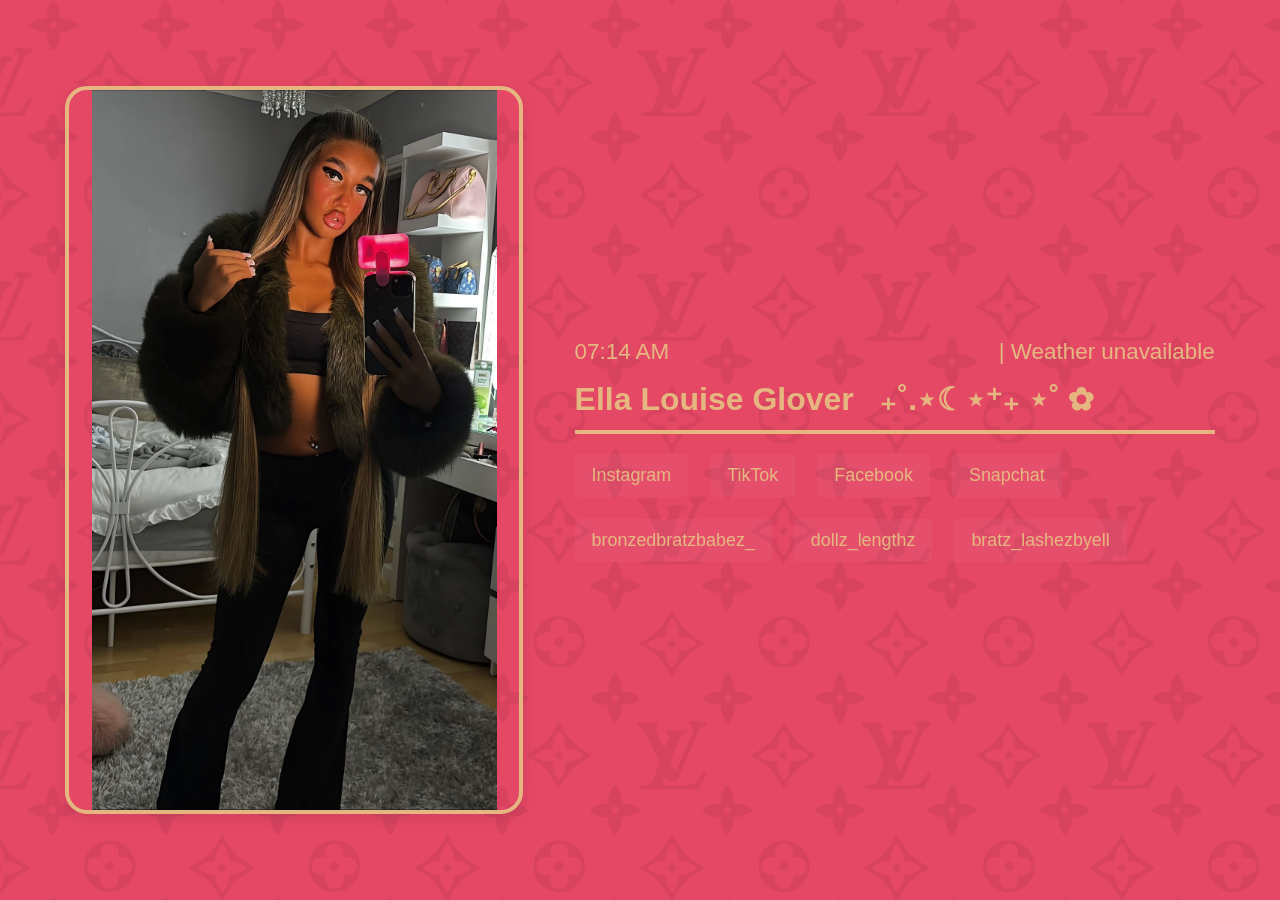
<file: Couture/index.html>
<!doctype html>
<html lang="en">
    <head>
        <meta charset="UTF-8" />
        <meta name="viewport" content="width=device-width, initial-scale=1.0" />
        <title>Couture ⋆˚✿˖°</title>
        <link rel="stylesheet" href="Couture.css" />
        <link rel="shortcut icon" type="image/png" href="favicon.png" />
    </head>

    <body>
        <div class="page-grid">
            <img id="image" class="side-image" alt="Ella">

            <div class="content-container">
                <div class="time-weather-header">
                    <div id="time">Loading Time...</div>
                    <div id="weather">Loading Weather...</div>
                </div>

                <h1 class="page-title">Ella Louise Glover &nbsp; ₊˚.⋆☾⋆⁺₊ ⋆˚ ✿</span></h1>

                <div class="link-grid">
                    <a href="https://www.instagram.com/ellalouisegloverxx/" class="link-btn" target="_blank">Instagram</a>
                    <a href="https://www.tiktok.com/@ellalouiseglover" class="link-btn" target="_blank">TikTok</a>
                    <a href="https://www.facebook.com/profile.php?id=61572906027044" class="link-btn" target="_blank">Facebook</a>
                    <a href="https://www.snapchat.com/@ellalougloverxo" class="link-btn" target="_blank">Snapchat</a>
                    <a href="https://www.instagram.com/bronzedbratzbabez_/" class="link-btn" target="_blank">bronzedbratzbabez_</a>
                    <a href="https://www.instagram.com/dollz_lengthz/" class="link-btn" target="_blank">dollz_lengthz</a>
                    <a href="https://www.instagram.com/bratz_lashezbyell/" class="link-btn" target="_blank">bratz_lashezbyell</a>
                </div>
            </div>
        </div>

        <div class="hearts-bar hearts-target"></div>

        <script src="time.js"></script>
        <script src="weather.js"></script>
        <script src="hearts.js"></script>
        <script src="images.js"></script>
    </body>
</html>
</file>
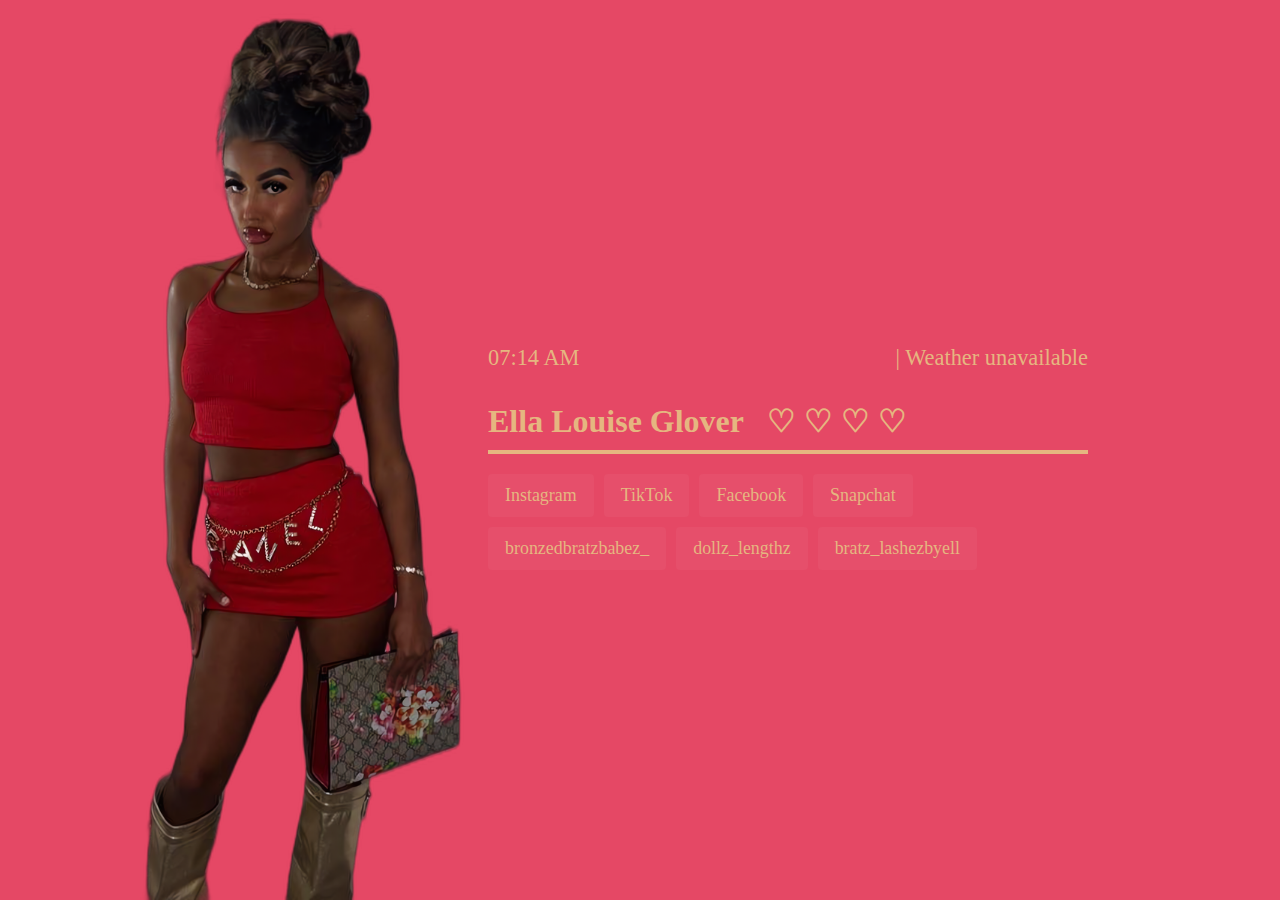
<file: Cutout/index.html>
<!doctype html>
<html lang="en">
    <head>
        <meta charset="UTF-8" />
        <meta name="viewport" content="width=device-width, initial-scale=1.0" />
        <title>Ella ⋆˚✿˖°</title>
        <link rel="stylesheet" href="Cutout.css" />
        <link rel="shortcut icon" type="image/png" href="favicon.png" />
    </head>

    <body>
        <div class="page-grid">
            <img src="Ella.png" class="side-image" alt="Ella">

            <div class="content-container">
                <div class="time-weather-header">
                    <div id="time">Loading Time...</div>
                    <div id="weather">Loading Weather...</div>
                </div>

                <h1 class="page-title">Ella Louise Glover &nbsp; <span class="icon">&#x2661;</span>&nbsp;<span class="icon">&#x2661;</span>&nbsp;<span class="icon">&#x2661;</span>&nbsp;<span class="icon">&#x2661;</span></h1>
                
                <div class="link-container">
                    <a href="https://www.instagram.com/ellalouisegloverxx/" class="link-btn" target="_blank">Instagram</a>
                    <a href="https://www.tiktok.com/@ellalouiseglover" class="link-btn" target="_blank">TikTok</a>
                    <a href="https://www.facebook.com/profile.php?id=61572906027044" class="link-btn" target="_blank">Facebook</a>
                    <a href="https://www.snapchat.com/@ellalougloverxo" class="link-btn" target="_blank">Snapchat</a>
                    <a href="https://www.instagram.com/bronzedbratzbabez_/" class="link-btn" target="_blank">bronzedbratzbabez_</a>
                    <a href="https://www.instagram.com/dollz_lengthz/" class="link-btn" target="_blank">dollz_lengthz</a>
                    <a href="https://www.instagram.com/bratz_lashezbyell/" class="link-btn" target="_blank">bratz_lashezbyell</a>
                </div>
            </div>
        </div>

        <div class="hearts-bar hearts-target"></div>

        <script src="time.js"></script>
        <script src="weather.js"></script>
        <script src="hearts.js"></script>
    </body>
</html>
</file>
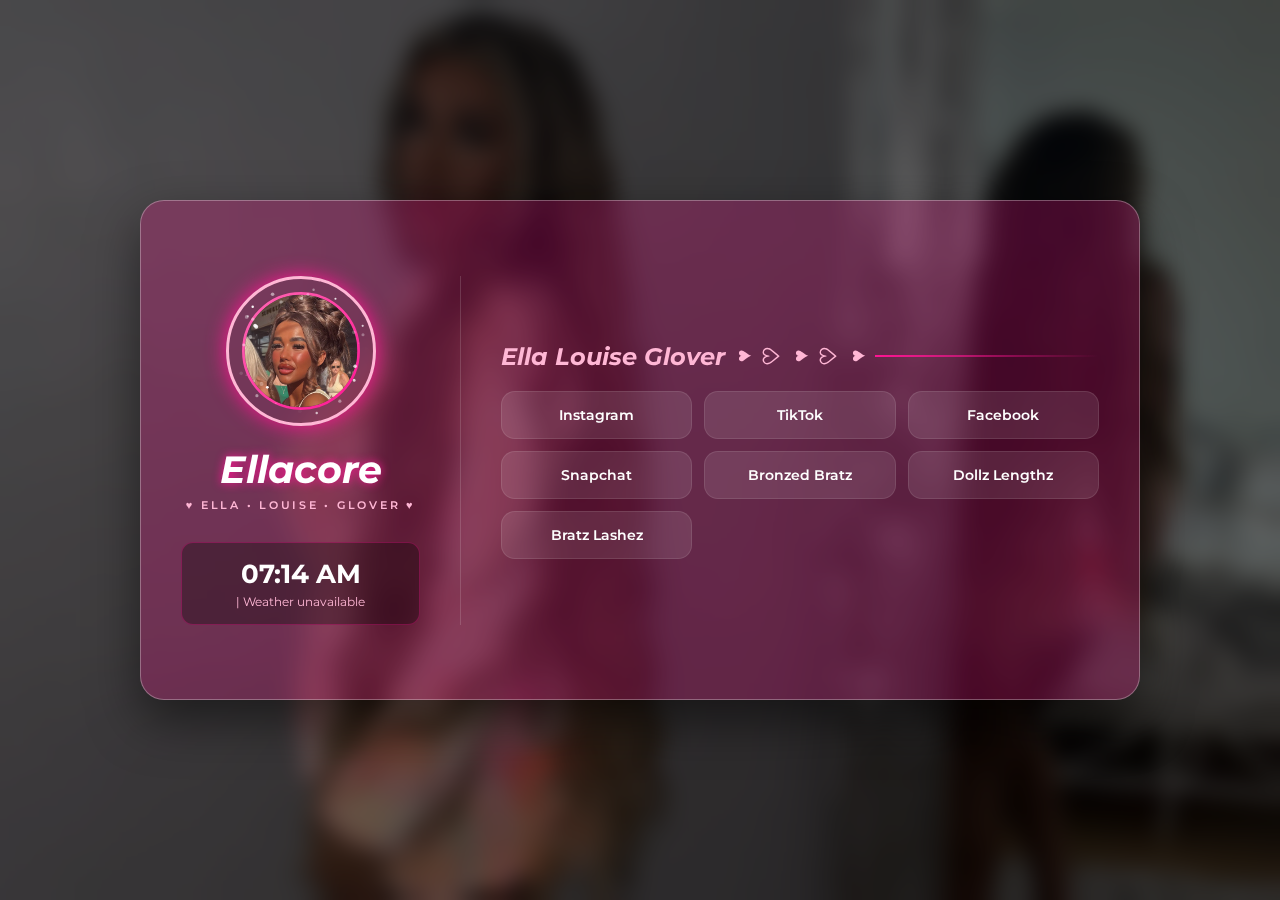
<file: Ellacore/index.html>
<!doctype html>
<html lang="en">
    <head>
        <meta charset="utf-8" />
        <meta name="viewport" content="width=device-width,initial-scale=1" />
        <title>Ellacore ⋆˚✿˖°</title>
        <link rel="icon" sizes="any" type="image/webp" href="Ella/Ella8.webp">
        <link rel="stylesheet" href="ellacore.css" />

        <link href="https://fonts.googleapis.com/css2?family=Montserrat:wght@400;600;700&family=Playfair+Display:ital,wght@0,700;1,400;1,700&display=swap" rel="stylesheet" />
    </head>

    <body>
        <div id="bg1"></div>
        <div id="bg2"></div>
        <div class="background-blur"></div>

        <main class="dashboard">
            <aside class="identity">
                <div class="monogram">
                    <svg viewBox="0 0 200 200" xmlns="http://www.w3.org/2000/svg" role="img">
                        <defs>
                            <linearGradient id="pGrad" x1="0" x2="1" y1="0" y2="1">
                                <stop offset="0%" stop-color="#ff69b4" />
                                <stop offset="100%" stop-color="#ff1493" />
                            </linearGradient>
                            <mask id="circleMask">
                                <rect width="100%" height="100%" fill="black" />
                                <circle cx="100" cy="100" r="84" fill="white" />
                            </mask>
                        </defs>
                        <circle cx="100" cy="100" r="86" fill="none" stroke="url(#pGrad)" stroke-width="4" />
                        <circle cx="100" cy="100" r="75" fill="none" stroke="white" stroke-width="1" opacity="0.5" />
                        <g mask="url(#circleMask)">
                            <image href="Ella/Ella.webp" x="16" y="16" width="168" height="168" preserveAspectRatio="xMidYMid slice" />
                            <circle cx="100" cy="100" r="84" fill="url(#pGrad)" opacity="0.06" />
                        </g>
                    </svg>
                </div>

                <h1 class="title">Ellacore</h1>
                <div class="subtitle">♥︎ Ella &bull; Louise &bull; Glover ♥︎</div>


                <div class="meta">
                    <div id="time" class="time">12:00</div>
                    <div id="weather" class="weather">Loading weather...</div>
                </div>
            </aside>

            <div class="grid-container">
                <section class="card">
                    <h2>Ella Louise Glover <span class="rotated-heart">♥︎</span><span class="rotated-heart">♡</span><span class="rotated-heart">♥︎</span><span class="rotated-heart">♡</span><span class="rotated-heart">♥︎</span></h2>
                    <div class="links-list">
                        <a href="https://www.instagram.com/ellalouisegloverxx/" class="btn" target="_blank">Instagram</a>
                        <a href="https://www.tiktok.com/@ellalouiseglover" class="btn" target="_blank">TikTok</a>
                        <a href="https://www.facebook.com/profile.php?id=61572906027044" class="btn" target="_blank">Facebook</a>
                        <a href="https://www.snapchat.com/@ellalougloverxo" class="btn" target="_blank">Snapchat</a>
                        <a href="https://www.instagram.com/bronzedbratzbabez_/" class="btn" target="_blank">Bronzed Bratz</a>
                        <a href="https://www.instagram.com/dollz_lengthz/" class="btn" target="_blank">Dollz Lengthz</a>
                        <a href="https://www.instagram.com/bratz_lashezbyell/" class="btn" target="_blank">Bratz Lashez</a>
                    </div>
                </section>
            </div>
        </main>

        <div class="hearts-bar hearts-target"></div>

        <script>
        document.addEventListener("DOMContentLoaded", () => {
          const interactiveElements = document.querySelectorAll(".btn, .monogram");
    
          interactiveElements.forEach((el) => {
            let sparkleInterval;
    
            el.addEventListener("mouseenter", () => {
              // Initial small glint
              for (let i = 0; i < 3; i++) createSparkle(el);
              // Steady elegant shimmer
              sparkleInterval = setInterval(() => createSparkle(el), 150);
            });
    
            el.addEventListener("mouseleave", () => {
              clearInterval(sparkleInterval);
            });
          });
    
          function createSparkle(target) {
            const sparkle = document.createElement("div");
            sparkle.classList.add("sparkle-fx");
    
            // Tiny logo-style sizing (4px to 8px)
            const size = Math.random() * 4 + 4;
            sparkle.style.width = `${size}px`;
            sparkle.style.height = `${size}px`;
    
            // Random spot inside the button/monogram
            sparkle.style.left = Math.random() * 100 + "%";
            sparkle.style.top = Math.random() * 100 + "%";
    
            // Gentle drift variables
            sparkle.style.setProperty("--x", `${(Math.random() - 0.5) * 20}px`);
            sparkle.style.setProperty("--y", `${(Math.random() - 0.5) * 20}px`);
            sparkle.style.setProperty("--x2", `${(Math.random() - 0.5) * 40}px`);
            sparkle.style.setProperty("--y2", `${(Math.random() - 0.5) * 40}px`);
    
            target.appendChild(sparkle);
    
            // Matches the 1.5s CSS animation duration
            setTimeout(() => sparkle.remove(), 1500);
          }
        });
      </script>
    
      <script src="background_alt.js"></script>
      <script src="logo.js"></script>
      <script src="weather.js"></script>
    </body>
</file>
<file: Couture/Couture.css>
:root {
    font-family: caught, sans-serif;
}

body {
    margin: 0;
    padding: 20px;
    background-color: #E54865;
    color: #E5B680;
    min-height: 100vh;
    display: flex;
    justify-content: center;
    align-items: center;
    box-sizing: border-box;
    position: relative;
    overflow-x: hidden;
}

/* Background Pattern */
body::before {
    content: "";
    position: fixed;
    inset: 0;
    background: url(lv.png) center center / cover no-repeat;
    opacity: 0.06;
    pointer-events: none;
    z-index: -1;
}

.page-grid {
    display: flex;
    flex-direction: row;
    justify-content: center;
    align-items: center;
    gap: 4vw;
    width: 100%;
    max-width: 1200px;
    z-index: 10; /* Keep content above hearts */
}

.side-image {
    display: block;
    max-width: 450px;
    width: 100%;
    height: auto;
    max-height: 80vh;
    object-fit: contain;
    border-radius: 22px;
    border: 4px solid #E5B680;
    box-shadow: 0 4px 15px rgba(0,0,0,0.1);
}

.content-container {
    flex: 1;
    max-width: 640px;
    width: 100%;
}

.page-title {
    font-size: 2em;
    border-bottom: 4px solid #E5B680;
    padding-bottom: 12px;
    margin: 0 0 20px 0;
}

.time-weather-header {
    display: flex;
    justify-content: space-between;
    padding: 0 0 15px 0;
    font-size: 1.4em;
    font-weight: 300;
}

.link-grid {
    display: flex;
    flex-wrap: wrap;
    gap: 22px;
}

.link-btn {
    background: rgba(255, 255, 255, 0.04);
    padding: 10px 16px;
    color: #E5B680;
    text-decoration: none;
    font-size: 1.12em;
    border-radius: 4px;
    border: 1px solid transparent;
    transition: all 0.2s ease;
}

.link-btn:hover {
    color: #E54865;
    border-color: #E54865;
    background: rgba(229, 182, 128, 0.88);
}

/* --- PERMANENT HEARTS BAR --- */
.hearts-bar {
    position: fixed;
    bottom: 0;
    left: 0;
    width: 100%;
    height: 120px; /* How high the hearts float */
    pointer-events: none;
    z-index: 1; /* Below the text and image */
    overflow: hidden;
}

.hearts-target .particle {
    position: absolute;
    bottom: -15px;
    background: #f9cee2;
    transform: rotate(45deg);
    opacity: 0;
    animation: hearts-rise 3s linear infinite;
}

.hearts-target .particle::before,
.hearts-target .particle::after {
    content: "";
    position: absolute;
    width: 100%;
    height: 100%;
    background: #f9cee2;
    border-radius: 50%;
}

.hearts-target .particle::before { top: -50%; }
.hearts-target .particle::after { left: -50%; }

@keyframes hearts-rise {
    0% {
        transform: translateY(0) scale(0.7) rotate(45deg);
        opacity: 0;
    }
    20% { opacity: 0.8; }
    100% {
        transform: translate(var(--x, 0px), -100px) scale(1.2) rotate(45deg);
        opacity: 0;
    }
}

/* --- RESPONSIVE --- */
@media (max-width: 950px) {
    .page-grid { flex-direction: column; gap: 30px; }
    .side-image { max-width: 300px; max-height: 35vh; }
    body { align-items: flex-start; padding-top: 40px; }
}
</file>
<file: Cutout/Cutout.css>
:root {
    font-family: caught;
}

body {
    margin: 0;
    padding: 0 4%;
    background-color: #E54865;
    color: #E5B680;
    min-height: 100vh;
    display: flex;
    justify-content: flex-end;
    align-items: center;
    box-sizing: border-box;
    overflow-x: hidden; /* Prevents stray hearts from causing scrollbars */
}

.side-image {
    position: fixed;
    bottom: 0;
    left: 2%;
    max-height: 100vh;
    height: auto;
    width: auto;
    object-fit: contain;
    border-radius: 4px;
    z-index: 10;
}

.content-container {
    max-width: 600px;
    width: 100%;
    margin-right: 11vw;
    z-index: 20;
}

.page-title {
    font-size: 2em;
    border-bottom: 4px solid #E5B680;
    padding-bottom: 10px;
    margin-bottom: 20px;
}

.time-weather-header {
    display: flex;
    justify-content: space-between;
    padding: 15px 0 10px 0;
    font-size: 1.4em;
    font-weight: 300;
}

.link-container {
    display: flex;
    flex-wrap: wrap;
    gap: 10px;
}

.link-btn {
    background: rgba(255, 255, 255, 0.04);
    padding: 10px 16px;
    color: #E5B680;
    text-decoration: none;
    font-size: 1.12em;
    border-radius: 4px;
    border: 1px solid transparent;
    transition: all 0.2s ease;
}

.link-btn:hover {
    color: #f9cee2;
    border-color: #f9cee2;
    background: rgba(255, 255, 255, 0.07);
}

/* PERMANENT HEARTS BAR */
.hearts-bar {
    position: fixed;
    bottom: 0;
    left: 0;
    width: 100%;
    height: 100px; /* Area where hearts float */
    pointer-events: none;
    z-index: 5;
    overflow: hidden;
}

.hearts-target .particle {
    position: absolute;
    bottom: -10px;
    background: #f9cee2;
    transform: rotate(45deg);
    opacity: 0;
    animation: hearts-rise 3s linear infinite;
}

.hearts-target .particle::before,
.hearts-target .particle::after {
    content: "";
    position: absolute;
    width: 100%;
    height: 100%;
    background: #f9cee2;
    border-radius: 50%;
}

.hearts-target .particle::before { top: -50%; }
.hearts-target .particle::after { left: -50%; }

@keyframes hearts-rise {
    0% {
        transform: translateY(0) scale(0.7) rotate(45deg);
        opacity: 0;
    }
    20% { opacity: 1; }
    100% {
        transform: translate(var(--x, 0px), -100px) scale(1.3) rotate(45deg);
        opacity: 0;
    }
}
</file>
<file: Ellacore/ellacore.css>
:root {
  --barbie-hot: #ff1493;
  --barbie-soft: #ffb7d5;
  --text-white: #ffffff;
  --glass-tint: rgba(255, 20, 147, 0.25);
  --border-light: rgba(255, 255, 255, 0.3);
  --glow: 0 0 15px rgba(255, 20, 147, 0.6);
}

* {
  box-sizing: border-box;
  margin: 0;
  padding: 0;
}

html,
body {
  height: 100%;
  overflow: hidden;
}

body {
  font-family: "caught", "Montserrat", sans-serif;
  background-color: #1a0510;
  color: var(--text-white);
  display: flex;
  align-items: center;
  justify-content: center;
}

/* --- BACKGROUND SYSTEM --- */
#bg1,
#bg2 {
  position: fixed;
  inset: 0;
  background-size: cover;
  background-position: center;
  z-index: -2;
  transition: opacity 2s ease-in-out;
}

#bg1 {
  opacity: 1;
}
#bg2 {
  opacity: 0;
}

.background-blur {
  position: fixed;
  inset: 0;
  backdrop-filter: blur(11px) brightness(40%);
  -webkit-backdrop-filter: blur(11px) brightness(40%);
  z-index: -1;
}

/* --- MAIN DASHBOARD --- */
.dashboard {
  width: 90vw;
  max-width: 1000px;
  min-height: 500px;
  background: var(--glass-tint);
  backdrop-filter: blur(8px);
  border: 1px solid var(--border-light);
  border-radius: 24px;
  display: grid;
  grid-template-columns: 280px 1fr;
  gap: 40px;
  padding: 40px;
  align-items: center;
  box-shadow: 0 20px 50px rgba(0, 0, 0, 0.5);
  z-index: 10;
  position: relative;
}

/* --- IDENTITY (LEFT) --- */
.identity {
  display: flex;
  flex-direction: column;
  align-items: center;
  text-align: center;
  border-right: 1px solid rgba(255, 255, 255, 0.15);
  padding-right: 40px;
}

.monogram {
  position: relative;
  width: 150px;
  height: 150px;
  margin-bottom: 20px;
  border: 3px solid var(--barbie-soft);
  border-radius: 50%;
  padding: 5px;
  box-shadow: 0 0 20px var(--barbie-hot);
  overflow: visible !important;
}

.monogram svg {
  width: 100%;
  height: 100%;
  display: block;
}

.title {
  font-size: 38px;
  font-style: italic;
  font-weight: 700;
  text-shadow: 0 0 10px var(--barbie-hot);
  margin-bottom: 5px;
}

.subtitle {
  font-size: 11px;
  font-weight: 600;
  letter-spacing: 0.25em;
  text-transform: uppercase;
  color: var(--barbie-soft);
  margin-bottom: 30px;
}

.meta {
  background: rgba(0, 0, 0, 0.3);
  padding: 15px;
  border-radius: 12px;
  width: 100%;
  border: 1px solid rgba(255, 20, 147, 0.3);
}

.time {
  font-size: 26px;
  font-weight: 700;
}
.weather {
  font-size: 12px;
  color: var(--barbie-soft);
  margin-top: 4px;
}

/* --- LINKS (RIGHT) --- */
.card h2 {
  font-size: 24px;
  font-style: italic;
  color: var(--barbie-soft);
  margin-bottom: 20px;
  display: flex;
  align-items: center;
  gap: 12px;
}

.card h2::after {
  content: "";
  flex: 1;
  height: 2px;
  background: linear-gradient(90deg, var(--barbie-hot), transparent);
}

.rotated-heart {
    display: inline-block; /* Required for rotation to work */
    transform: rotate(-90deg); /* Tilts the heart to face the line */
    font-style: normal; /* Ensures it doesn't lean if the H2 is italic */
    font-size: 0.9em; /* Slightly adjusts size to match text height */
    color: var(--barbie-soft);
    line-height: 1;
}

.links-list {
  display: grid;
  grid-template-columns: repeat(auto-fill, minmax(160px, 1fr));
  gap: 12px;
}

.btn {
  position: relative;
  text-decoration: none;
  font-size: 14px;
  font-weight: 600;
  color: var(--text-white);
  background: rgba(255, 255, 255, 0.1);
  padding: 14px 10px;
  border-radius: 14px;
  border: 1px solid rgba(255, 255, 255, 0.1);
  text-align: center;
  transition: all 0.3s ease;
  overflow: visible !important;
}

.btn:hover {
    /* 0.8 makes it 80% opaque, so 20% transparent */
    background: rgba(255, 20, 147, 0.8); 
    box-shadow: var(--glow);
    border-color: var(--barbie-soft);
    transform: translateY(-3px) scale(1.03);
    color: white;
}

/* --- LOGO-STYLE REFINED SPARKLES --- */
.sparkle-fx {
  position: absolute;
  background: white;
  clip-path: polygon(
    50% 0%,
    61% 39%,
    100% 50%,
    61% 61%,
    50% 100%,
    39% 61%,
    0% 50%,
    39% 39%
  );
  pointer-events: none;
  z-index: 1000;
  animation: sparkle-twinkle 1.5s ease-in-out forwards;
  filter: drop-shadow(0 0 2px rgba(255, 255, 255, 0.8));
}

@keyframes sparkle-twinkle {
  0% {
    transform: translate(0, 0) scale(0) rotate(0deg);
    opacity: 0;
  }
  20% {
    opacity: 1;
    transform: translate(var(--x), var(--y)) scale(0.8) rotate(45deg);
  }
  100% {
    transform: translate(var(--x2), var(--y2)) scale(0) rotate(180deg);
    opacity: 0;
  }
}

/* --- HEARTS BAR --- */
.hearts-bar {
  position: fixed;
  bottom: 0;
  width: 100%;
  height: 100px;
  pointer-events: none;
  z-index: 1;
}

.hearts-target .particle {
  position: absolute;
  bottom: -10px;
  background: var(--barbie-soft);
  transform: rotate(45deg);
  opacity: 0;
  animation: hearts-rise 3.5s linear infinite;
}

.hearts-target .particle::before,
.hearts-target .particle::after {
  content: "";
  position: absolute;
  width: 100%;
  height: 100%;
  background: inherit;
  border-radius: 50%;
}
.hearts-target .particle::before {
  top: -50%;
}
.hearts-target .particle::after {
  left: -50%;
}

@keyframes hearts-rise {
  0% {
    transform: translateY(0) scale(0.6) rotate(45deg);
    opacity: 0;
  }
  20% {
    opacity: 0.7;
  }
  100% {
    transform: translate(var(--x, 0px), -100px) scale(1) rotate(45deg);
    opacity: 0;
  }
}

/* --- RESPONSIVE --- */
@media (max-width: 850px) {
  body {
    overflow-y: auto;
    height: auto;
    padding: 20px;
  }
  .dashboard {
    grid-template-columns: 1fr;
    padding: 25px;
  }
  .identity {
    border-right: none;
    border-bottom: 1px solid rgba(255, 255, 255, 0.1);
    padding: 0 0 20px 0;
  }
}
</file>
